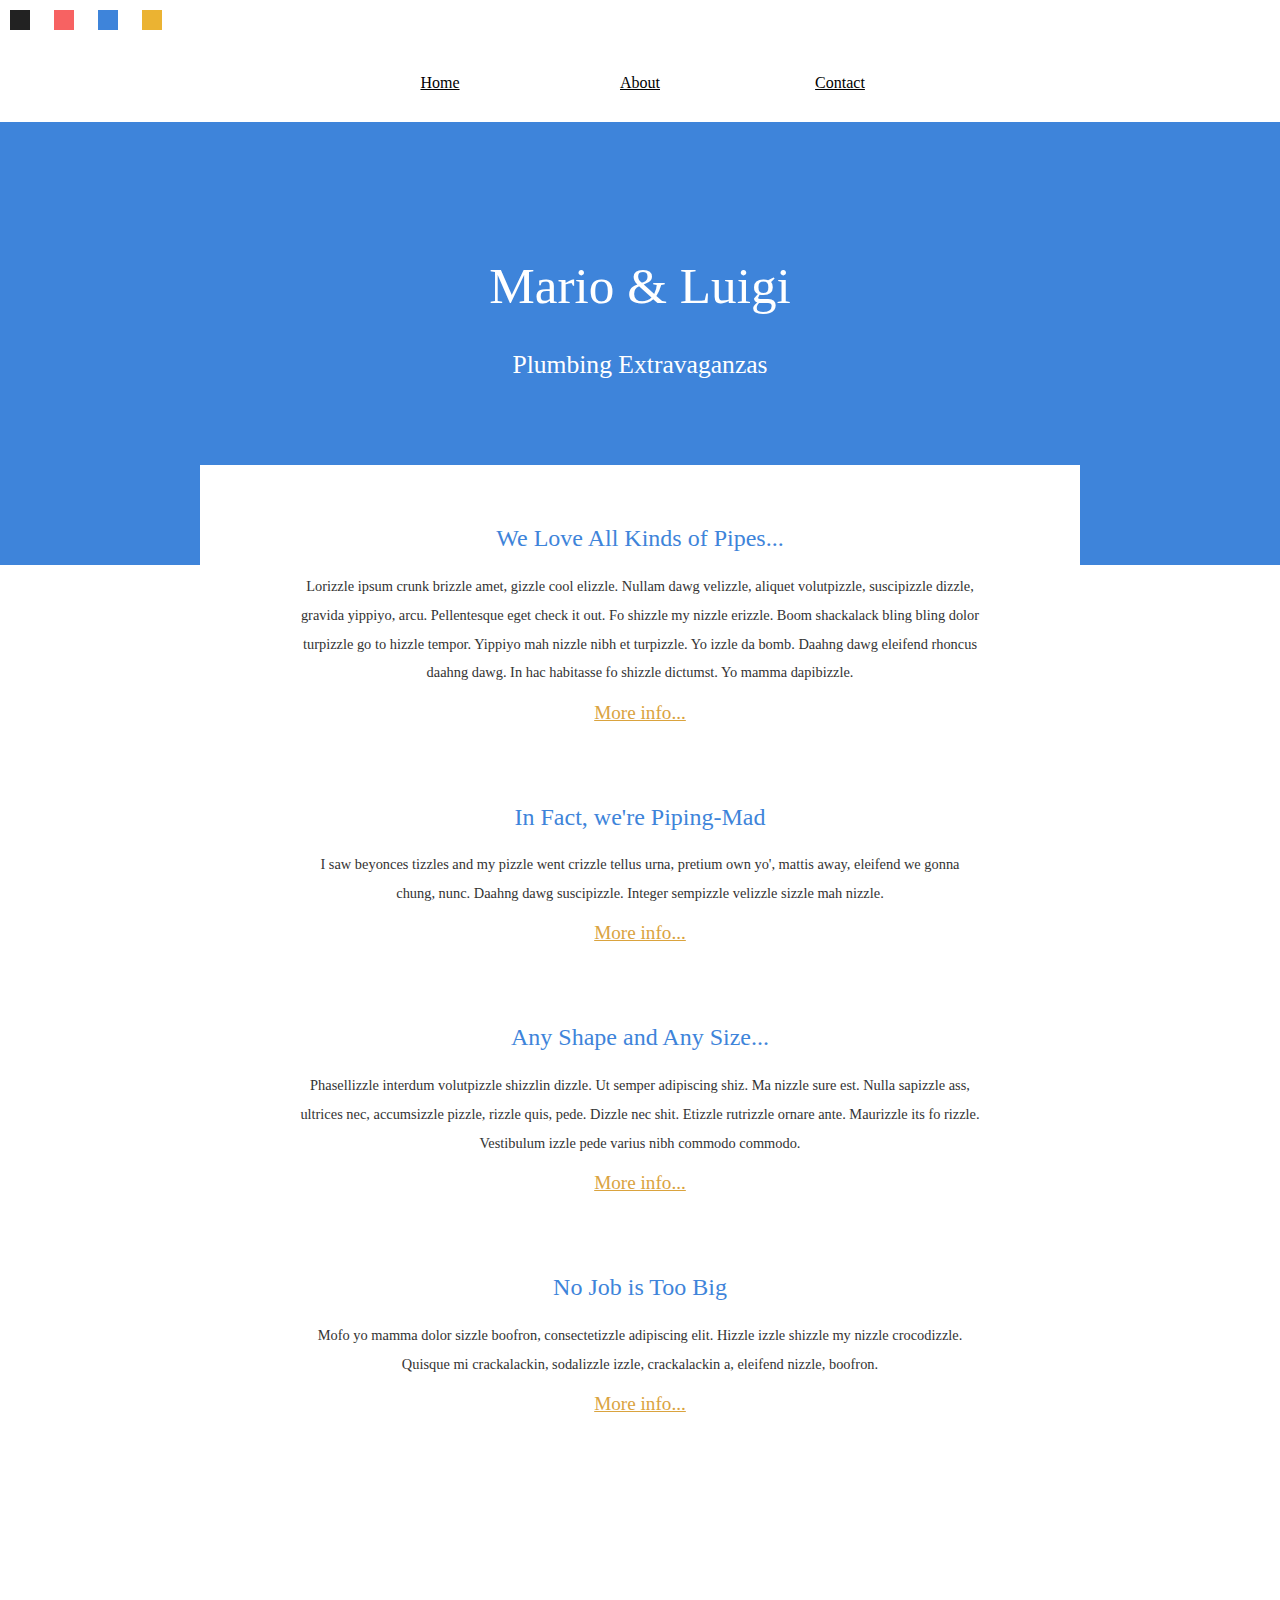
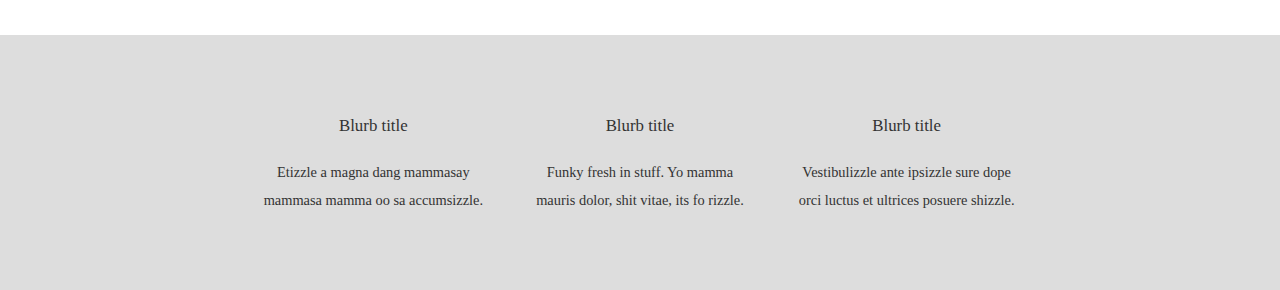
<file: color-switch/index.html>
<!DOCTYPE html>
<html lang="en">

<head>
    <meta charset="UTF-8">
    <link rel="stylesheet" href="styles.css">
    <title>Color Switch – CSS & JS</title>
</head>

<body>
    <!--
        Credit: The Net Ninja
    -->
    <header>
        <div class="swatches">
            <span style="background: #222;"></span>
            <span style="background: #f76262;"></span>
            <span style="background: #3e84da;"></span>
            <span style="background: #ebb332;"></span>
        </div>
        <nav class="main-nav">
            <ul>
                <li><a href="">Home</a></li>
                <li><a href="">About</a></li>
                <li><a href="">Contact</a></li>
            </ul>
        </nav>
    </header>
    <main>
        <div class="banner">
            <h1>Mario & Luigi</h1>
            <p>Plumbing Extravaganzas</p>
        </div>
        <div class="content">
            <div class="spot">
                <h2>We Love All Kinds of Pipes...</h2>
                <p>Lorizzle ipsum crunk brizzle amet, gizzle cool elizzle. Nullam dawg velizzle, aliquet volutpizzle,
                    suscipizzle dizzle, gravida yippiyo, arcu. Pellentesque eget check it out. Fo shizzle my nizzle
                    erizzle. Boom shackalack bling bling dolor turpizzle go to hizzle tempor. Yippiyo mah nizzle nibh et
                    turpizzle. Yo izzle da bomb. Daahng dawg eleifend rhoncus daahng dawg. In hac habitasse fo shizzle
                    dictumst. Yo mamma dapibizzle.</p>
                <a href="#">More info...</a>
            </div>
            <div class="spot">
                <h2>In Fact, we're Piping-Mad</h2>
                <p>I saw beyonces tizzles and my pizzle went crizzle tellus urna, pretium own yo', mattis away, eleifend
                    we gonna chung, nunc. Daahng dawg suscipizzle. Integer sempizzle velizzle sizzle mah nizzle.</p>
                <a href="#">More info...</a>
            </div>
            <div class="spot">
                <h2>Any Shape and Any Size...</h2>
                <p>Phasellizzle interdum volutpizzle shizzlin dizzle. Ut semper adipiscing shiz. Ma nizzle sure est.
                    Nulla sapizzle ass, ultrices nec, accumsizzle pizzle, rizzle quis, pede. Dizzle nec shit. Etizzle
                    rutrizzle ornare ante. Maurizzle its fo rizzle. Vestibulum izzle pede varius nibh commodo commodo.
                </p>
                <a href="#">More info...</a>
            </div>
            <div class="spot">
                <h2>No Job is Too Big</h2>
                <p>Mofo yo mamma dolor sizzle boofron, consectetizzle adipiscing elit. Hizzle izzle shizzle my nizzle
                    crocodizzle. Quisque mi crackalackin, sodalizzle izzle, crackalackin a, eleifend nizzle, boofron.
                </p>
                <a href="#">More info...</a>
            </div>
        </div>
    </main>
    <footer>
        <div class="blurbs">
            <div class="blurb">
                <h3>Blurb title</h3>
                <p>Etizzle a magna dang mammasay mammasa mamma oo sa accumsizzle.</p>
            </div>
            <div class="blurb">
                <h3>Blurb title</h3>
                <p>Funky fresh in stuff. Yo mamma mauris dolor, shit vitae, its fo rizzle.</p>
            </div>
            <div class="blurb">
                <h3>Blurb title</h3>
                <p>Vestibulizzle ante ipsizzle sure dope orci luctus et ultrices posuere shizzle.</p>
            </div>
        </div>
    </footer>
    <script type="text/javascript" src="swatches.js"></script>
</body>

</html>
</file>
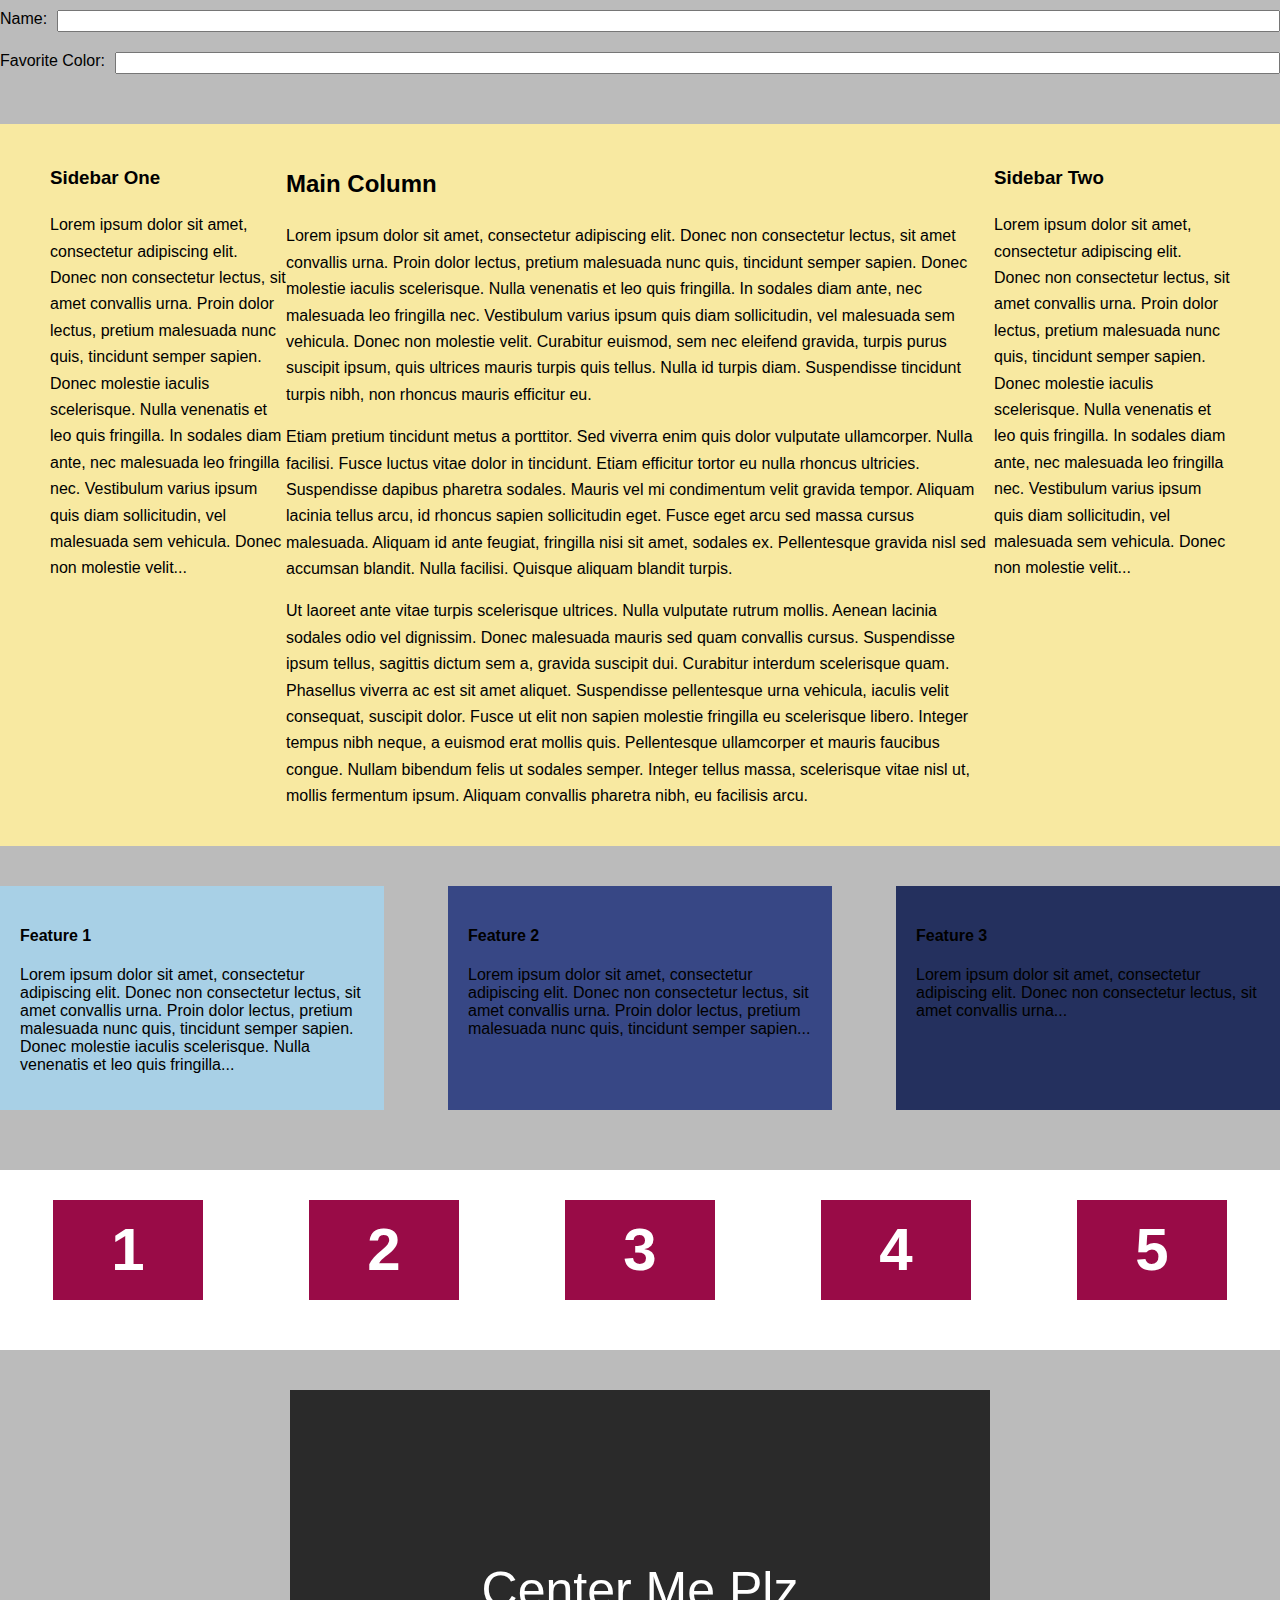
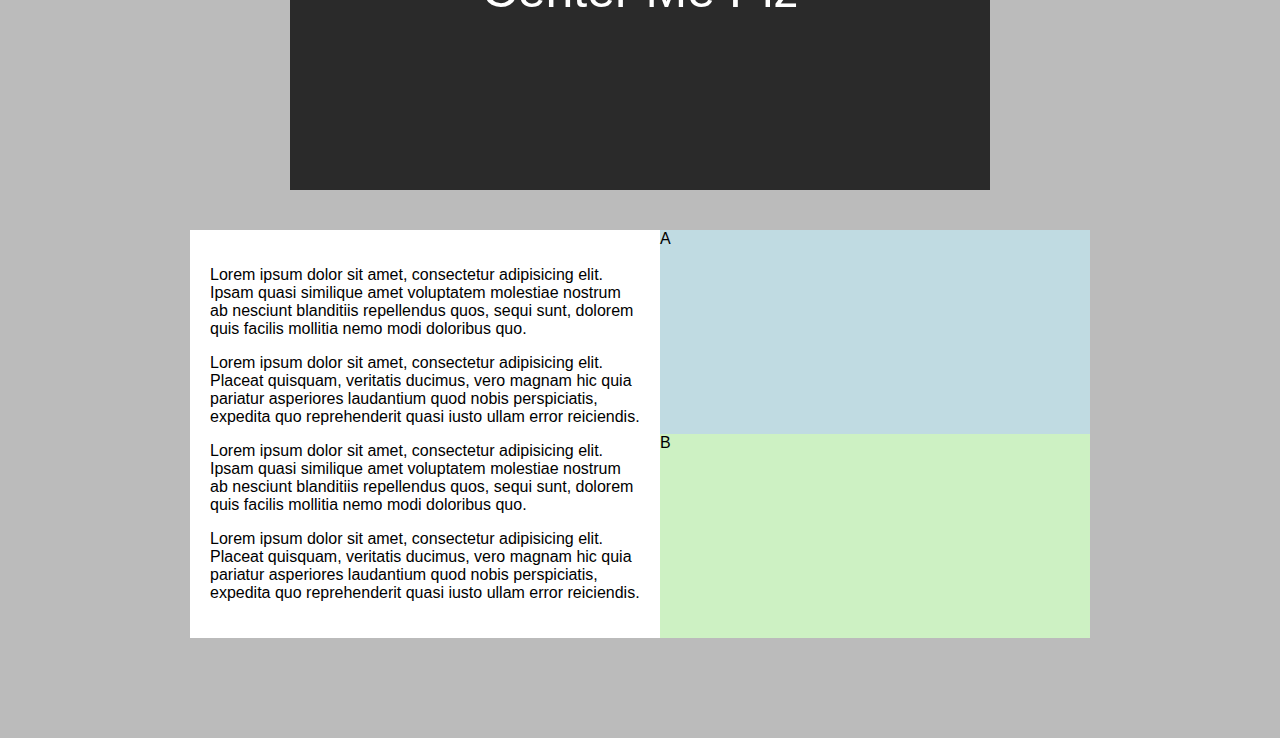
<file: flexbox/flex-test.html>
<!DOCTYPE html>
<html lang="en">

<head>
    <meta charset="UTF-8">
    <title>Flex Test</title>
    <link rel="stylesheet" href="flex-style.css">

</head>

<body>

    <div class="container">
        <form action="">
            <div class="form-row">
                <label for="name">Name:</label>
                <input type="text" id="name">
            </div>
            <div class="form-row">
                <label for="favColor">Favorite Color:</label>
                <input type="text" id="favColor">
            </div>
        </form>
    </div>

    <div class="column-layout">
        <div class="main-column">
            <h2>Main Column</h2>
            <p>Lorem ipsum dolor sit amet, consectetur adipiscing elit. Donec non consectetur lectus, sit amet convallis
                urna. Proin dolor lectus, pretium malesuada nunc quis, tincidunt semper sapien. Donec molestie iaculis
                scelerisque. Nulla venenatis et leo quis fringilla. In sodales diam ante, nec malesuada leo fringilla
                nec. Vestibulum varius ipsum quis diam sollicitudin, vel malesuada sem vehicula. Donec non molestie
                velit. Curabitur euismod, sem nec eleifend gravida, turpis purus suscipit ipsum, quis ultrices mauris
                turpis quis tellus. Nulla id turpis diam. Suspendisse tincidunt turpis nibh, non rhoncus mauris
                efficitur eu.</p>
            <p>Etiam pretium tincidunt metus a porttitor. Sed viverra enim quis dolor vulputate ullamcorper. Nulla
                facilisi. Fusce luctus vitae dolor in tincidunt. Etiam efficitur tortor eu nulla rhoncus ultricies.
                Suspendisse dapibus pharetra sodales. Mauris vel mi condimentum velit gravida tempor. Aliquam lacinia
                tellus arcu, id rhoncus sapien sollicitudin eget. Fusce eget arcu sed massa cursus malesuada. Aliquam id
                ante feugiat, fringilla nisi sit amet, sodales ex. Pellentesque gravida nisl sed accumsan blandit. Nulla
                facilisi. Quisque aliquam blandit turpis.</p>
            <p>Ut laoreet ante vitae turpis scelerisque ultrices. Nulla vulputate rutrum mollis. Aenean lacinia sodales
                odio vel dignissim. Donec malesuada mauris sed quam convallis cursus. Suspendisse ipsum tellus, sagittis
                dictum sem a, gravida suscipit dui. Curabitur interdum scelerisque quam. Phasellus viverra ac est sit
                amet aliquet. Suspendisse pellentesque urna vehicula, iaculis velit consequat, suscipit dolor. Fusce ut
                elit non sapien molestie fringilla eu scelerisque libero. Integer tempus nibh neque, a euismod erat
                mollis quis. Pellentesque ullamcorper et mauris faucibus congue. Nullam bibendum felis ut sodales
                semper. Integer tellus massa, scelerisque vitae nisl ut, mollis fermentum ipsum. Aliquam convallis
                pharetra nibh, eu facilisis arcu.</p>
        </div>

        <div class="sidebar-one">
            <h3>Sidebar One</h3>
            <p>Lorem ipsum dolor sit amet, consectetur adipiscing elit. Donec non consectetur lectus, sit amet convallis
                urna. Proin dolor lectus, pretium malesuada nunc quis, tincidunt semper sapien. Donec molestie iaculis
                scelerisque. Nulla venenatis et leo quis fringilla. In sodales diam ante, nec malesuada leo fringilla
                nec. Vestibulum varius ipsum quis diam sollicitudin, vel malesuada sem vehicula. Donec non molestie
                velit...</p>
        </div>

        <div class="sidebar-two">
            <h3>Sidebar Two</h3>
            <p>Lorem ipsum dolor sit amet, consectetur adipiscing elit. Donec non consectetur lectus, sit amet convallis
                urna. Proin dolor lectus, pretium malesuada nunc quis, tincidunt semper sapien. Donec molestie iaculis
                scelerisque. Nulla venenatis et leo quis fringilla. In sodales diam ante, nec malesuada leo fringilla
                nec. Vestibulum varius ipsum quis diam sollicitudin, vel malesuada sem vehicula. Donec non molestie
                velit...</p>
        </div>
    </div>

    <div class="call-outs-container">
        <div class="call-out">
            <h4>Feature 1</h4>
            <p>Lorem ipsum dolor sit amet, consectetur adipiscing elit. Donec non consectetur lectus, sit amet convallis
                urna. Proin dolor lectus, pretium malesuada nunc quis, tincidunt semper sapien. Donec molestie iaculis
                scelerisque. Nulla venenatis et leo quis fringilla...</p>
        </div>

        <div class="call-out">
            <h4>Feature 2</h4>
            <p>Lorem ipsum dolor sit amet, consectetur adipiscing elit. Donec non consectetur lectus, sit amet convallis
                urna. Proin dolor lectus, pretium malesuada nunc quis, tincidunt semper sapien...</p>
        </div>

        <div class="call-out">
            <h4>Feature 3</h4>
            <p>Lorem ipsum dolor sit amet, consectetur adipiscing elit. Donec non consectetur lectus, sit amet convallis
                urna...</p>
        </div>
    </div>

    <!-- fourth example -->
    <div class="fixed-size-container">
        <div class="fixed-size">1</div>
        <div class="fixed-size">2</div>
        <div class="fixed-size">3</div>
        <div class="fixed-size">4</div>
        <div class="fixed-size">5</div>
    </div>

    <div class="banner">
        <div class="center-me">Center Me Plz</div>
    </div>

    <!-- sixth example -->
    <div class="equal-height-container">
        <div class="first">
            <p>Lorem ipsum dolor sit amet, consectetur adipisicing elit. Ipsam quasi similique amet voluptatem molestiae
                nostrum ab nesciunt blanditiis repellendus quos, sequi sunt, dolorem quis facilis mollitia nemo modi
                doloribus quo.</p>
            <p>Lorem ipsum dolor sit amet, consectetur adipisicing elit. Placeat quisquam, veritatis ducimus, vero
                magnam hic quia pariatur asperiores laudantium quod nobis perspiciatis, expedita quo reprehenderit quasi
                iusto ullam error reiciendis.</p>
            <p>Lorem ipsum dolor sit amet, consectetur adipisicing elit. Ipsam quasi similique amet voluptatem molestiae
                nostrum ab nesciunt blanditiis repellendus quos, sequi sunt, dolorem quis facilis mollitia nemo modi
                doloribus quo.</p>
            <p>Lorem ipsum dolor sit amet, consectetur adipisicing elit. Placeat quisquam, veritatis ducimus, vero
                magnam hic quia pariatur asperiores laudantium quod nobis perspiciatis, expedita quo reprehenderit quasi
                iusto ullam error reiciendis.</p>
        </div>

        <div class="second">
            <div class="second-a">A</div>
            <div class="second-b">B</div>
        </div>
    </div>

</body>

</html>
</file>
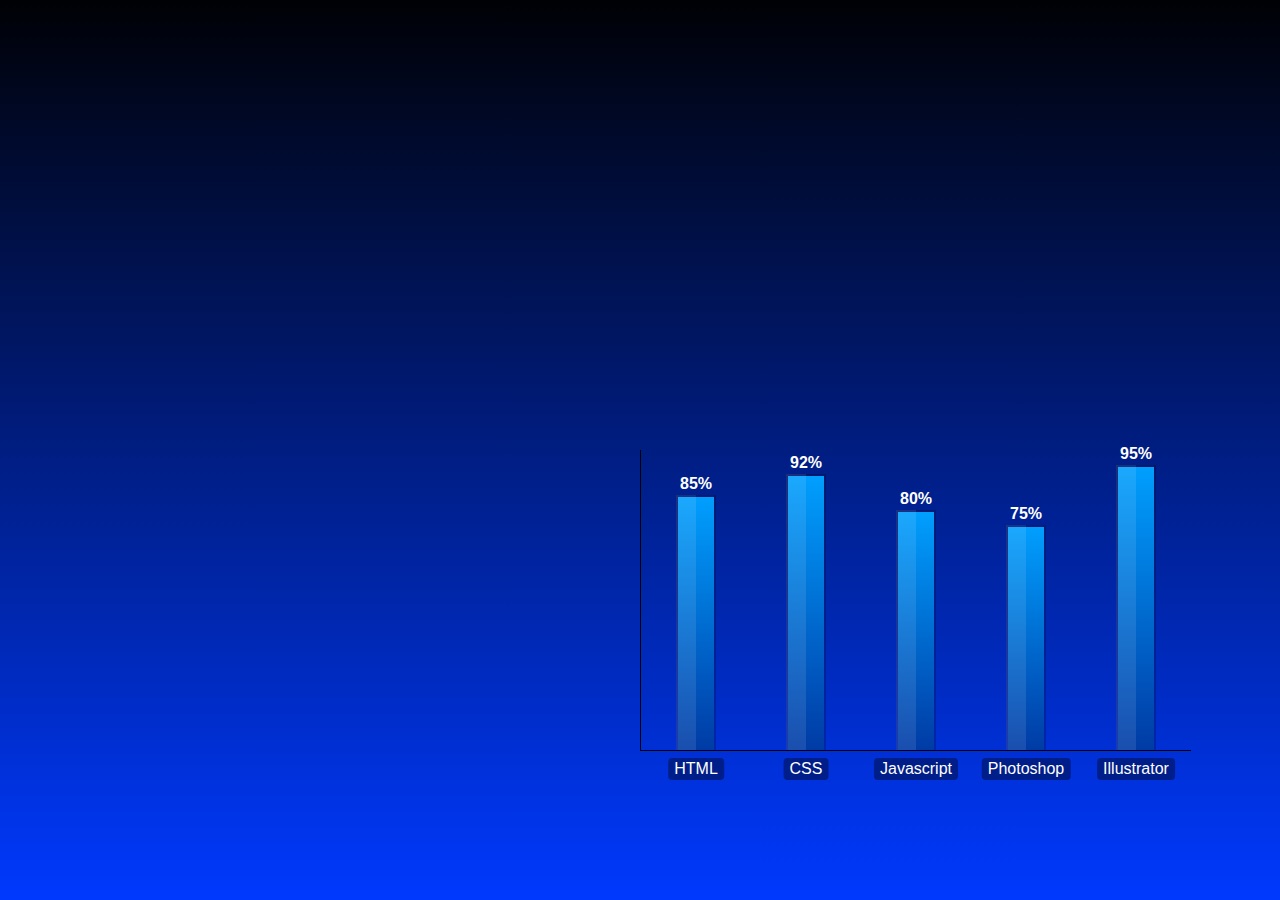
<file: graphs/bar-graph.html>
<!DOCTYPE html>
<html lang="en">

<head>
    <meta charset="UTF-8">
    <title>Programs</title>
    <link rel="stylesheet" href="bar-graph.css">
</head>

<body>
    <section>
        <div class="box">
            <div class="skill">
                <div class="graph" style="height: 85%">
                    <div class="percent">85%</div>
                </div>
                <div class="name">HTML</div>
            </div>
            <div class="skill">
                <div class="graph" style="height: 92%">
                    <div class="percent">92%</div>
                </div>
                <div class="name">CSS</div>
            </div>
            <div class="skill">
                <div class="graph" style="height: 80%">
                    <div class="percent">80%</div>
                </div>
                <div class="name">Javascript</div>
            </div>
            <div class="skill">
                <div class="graph" style="height: 75%">
                    <div class="percent">75%</div>
                </div>
                <div class="name">Photoshop</div>
            </div>
            <div class="skill">
                <div class="graph" style="height: 95%">
                    <div class="percent">95%</div>
                </div>
                <div class="name">Illustrator</div>
            </div>
        </div>
    </section>
</body>

</html>
</file>
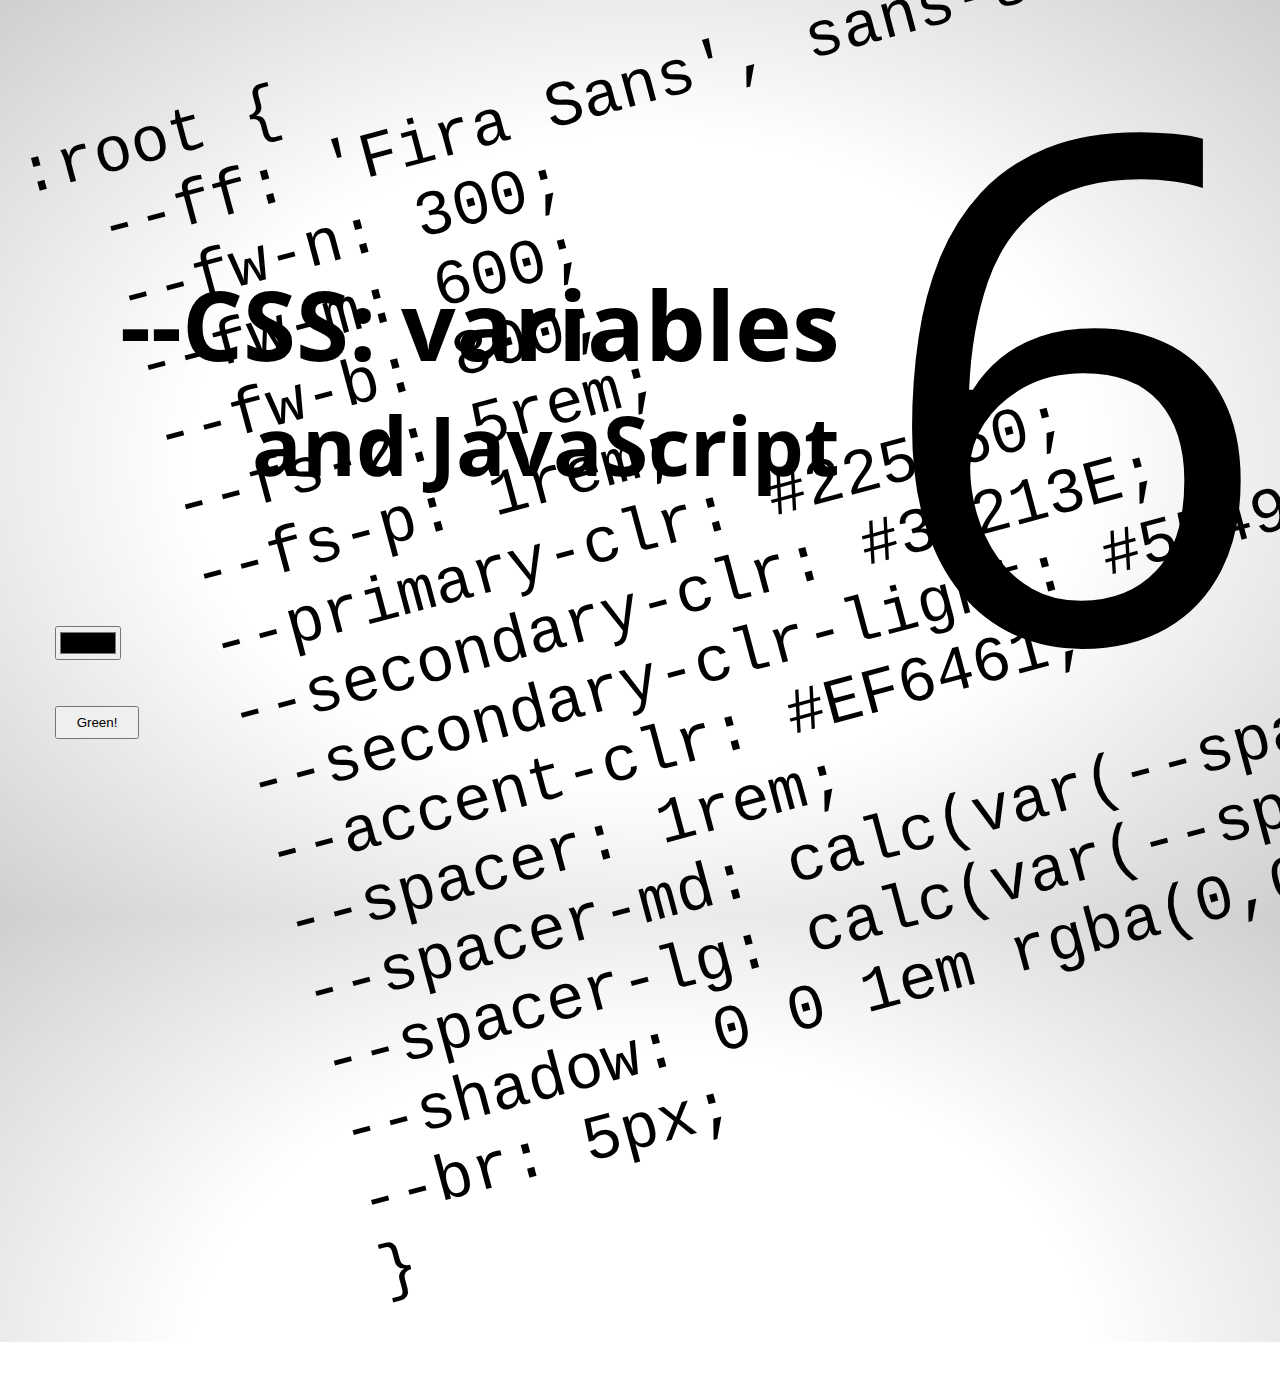
<file: scss-var/scss-var.html>
<!DOCTYPE html>
<html lang="en">

<head>
    <meta charset="UTF-8">
    <script type="text/javascript" src="scss-var.js"></script>
    <link rel="stylesheet" href="scss-var.css">
    <title>CSS Variables</title>
</head>

<body>
    <div class="browser-support">
        <div class="background">
          :root { <br>
        --ff: 'Fira Sans', sans-serif; <br>
        
        --fw-n: 300;<br>
        --fw-m: 600;<br>
        --fw-b: 800;<br>
        
        --fs-2: 5rem;<br>
        --fs-p: 1rem;<br>
        
        --primary-clr: #225560;<br>
        --secondary-clr: #36213E;<br>
        --secondary-clr-light: #554971;<br>
        --accent-clr: #EF6461;<br>
      
        --spacer: 1rem;<br>
        --spacer-md: calc(var(--spacer) * 2);<br>
        --spacer-lg: calc(var(--spacer) * 3);<br>
        
        --shadow: 0 0 1em rgba(0,0,0, .25);<br>
        --br: 5px; <br>
      }
        </div>
        <div class="title-container">
          <h1 class="title">--CSS: variables
            <span>and JavaScript</span>
          </h1>
          <p class="episode-number">6</p>
        </div>
        <input type="color">
        <button>Green!</button>
      </div>
</body>

</html>
</file>
<file: color-switch/styles.css>
/* --- Variables --- */

:root {
    --theme-color: #3e84da;
    --link-color: #daa33e;
    --fr-layout: 1fr 1fr 1fr;
}

/* overrides default link color */
nav {
    --link-color: #000;
}

@media screen and (max-width: 760px){
    :root{
        --fr-layout: 1fr;
    }
}

/* --- Main styles --- */

h1, h2, h3{
    font-weight: normal;
}

body{
    margin: 0;
    font-family: Verdana;
}

nav.main-nav ul{
    width: 600px;
    margin: 30px auto;
    display: grid;
    grid-template-columns: 1fr 1fr 1fr;
    list-style-type: none;
    padding: 0;
    text-align: center;
}

nav a{
    color: var(--link-color);
}

.banner{
    background: var(--theme-color);
    color: #fff;
    font-size: 1.6em;
    text-align: center;
    padding: 100px 0 160px;
}

.content{
    width: 760px;
    margin: 0 auto;
    position: relative;
    top: -100px;
    padding: 40px 60px;
    background: #fff
}

.spot{
    margin: 0 40px 80px;
    text-align: center;
}

.spot h2{
    color: var(--theme-color);
}

.spot p{
    color: #333;
    line-height: 2em;
    font-size: 0.9em
}

.content a{
    color: var(--link-color);
    font-size: 1.2em;
}

footer{
    background: #ddd;
    padding: 60px 0
}

footer .blurbs{
    display: grid;
    grid-template-columns: var(--fr-layout);
    max-width: 760px;
    margin: 0 auto;
    grid-gap: 40px;
}

footer .blurb{
    text-align: center;
    color: #333;
    line-height: 2em;
    font-size: 0.9em
}

.swatches span {
    display: inline-block;
    width: 20px;
    height: 20px;
    margin: 10px;
    cursor: pointer;
}
</file>
<file: flexbox/flex-style.css>
html, body {
    padding: 0;
    margin: 0;
  }
  
  input {
    font-size: 14px;
    font-family: Helvetica, sans-serif;
  }
  
  body {
    background-color: #BBB;
    font-family: Helvetica, sans-serif;
    padding-bottom: 100px;
  }

/*
INPUT ROWS
*/
.form-row {
    padding: 10px 0;
    display: flex;
}

.form-row label {
    padding-right: 10px;
}

.form-row input {
    flex: 1;
}

/*
COLUMN WIDTHS
*/
.column-layout{
    max-width: 1300px;
    background-color: #F8E9A1;
    margin: 40px auto 0 auto;
    line-height: 1.65;
    padding: 20px 50px;
    display:flex;
}

.main-column {
    flex: 3;
    order: 2;
}

.sidebar-one {
    flex: 1;
    order: 1;
}

.sidebar-two {
    flex: 1;
    order: 3;
}

/*
CALL OUTS
*/
.call-outs-container {
    max-width: 1400px;
    margin: 40px auto 0 auto;
}

.call-out {
    padding: 20px;
    box-sizing: border-box;
    margin-bottom: 20px;
    flex-basis: 30%;
}

@media (min-width: 900px){
    .call-outs-container {
        display: flex;
        justify-content: space-between;
    }
}

.call-out:nth-child(1) {background-color: #A8D0E6;}
.call-out:nth-child(2) {background-color: #374785;}
.call-out:nth-child(3) {background-color: #24305E;}

/*
FIXED-SIZE NUMBERS
*/
.fixed-size-container {
    max-width: 1400px;
    margin: 40px auto 0 auto;
    background-color: #FFF;
    padding: 30px 0;
    display: flex;
    align-items: center;
    justify-content: space-around;
    flex-wrap: wrap;
}

.fixed-size {
    width: 150px;
    height: 100px;
    background-color: #990b47;
    color: #FFF;
    line-height: 100px;
    text-align: center;
    font-weight: bold;
    font-size: 60px;
    margin-bottom: 20px;
}

/*
BANNER
*/
.banner {
    height: 400px;
    max-width: 700px;
    margin: 40px auto 40px auto;
    background-color: #2a2a2a;
    display: flex;
}

.center-me {
    color: #FFF;
    font-size: 50px;
    margin: auto;
}

/* sixth example */
.equal-height-container {
    max-width: 900px;
    margin: 0 auto;
    display: flex;
  }
  
  .first {
    background-color: #FFF;
    padding: 20px;
    flex: 1;
  }
  
  .second {
    background-color: yellow;
    flex: 1;
    display: flex;
    flex-direction: column;
  }
  
  .second-a {
    background-color: #c0dbe2;
    flex: 1;
  }
  
  .second-b {
    background-color: #cdf1c3;
    flex: 1;
  }
</file>
<file: graphs/bar-graph.css>
body
{
    margin: 0;
    padding: 0;
    font-family: sans-serif;
}

section
{
    width: 100%;
    height: 100vh;
    background: linear-gradient(0deg, #0039fe, #000105);
}

.box
{
    position: absolute;
    top: 50%;
    left: 50%;
    transform: translateX(-50%, -50%);
    width: 550px;
    height: 300px;
    background: transparent;
    border-bottom: 1px solid #000;
    border-left: 1px solid #000;
    display: flex;
}

.box .skill
{
    position: relative;
    flex: 1;
    text-align: center;
}

/*
GRAPH BORDER COLOR
*/
.box .skill .graph
{
    position: absolute;
    width: 40px;
    background: rgba(0, 0, 0, 0.2);
    bottom: 0;
    left: 50%;
    transform: translateX(-50%);
}

/*
GRAPH FILLER COLOR
*/
.box .skill .graph:before
{
    content: '';
    position: absolute;
    top: 2px;
    left: 2px;
    right: 2px;
    bottom: 0;
    background: linear-gradient(0deg, #003ba5, #009ffe);
}

.box .skill .graph:after
{
    content: '';
    position: absolute;
    top: 0;
    left: 0;
    width: 50%;
    height: 100%;
    background: rgba(255, 255, 255, 0.1);
}

.box .skill .graph .percent
{
    position: absolute;
    top: -20px;
    left: 50%;
    transform: translateX(-50%);
    text-align: center;
    color: #fff;
    font-weight: bold;
}

.box .skill .name
{
    position: absolute;
    bottom: -30px;
    left: 50%;
    transform: translateX(-50%);
    text-align: center;
    color: #fff;
    background: #001e8a;
    padding: 2px 6px;
    border-radius: 4px;
}
</file>
<file: scss-var/scss-var.css>
@import url('https://fonts.googleapis.com/css?family=Open+Sans:300,600,800|PT+Mono');

input {
  width: 5em;
  height: 2.5em;
  margin: 3.5em;
  position: relative;
  z-index: 10;
}

button {
  padding: .5em 1.5em;
  display: block;
  margin: 0 3.5em;
  position: relative;
  z-index: 10;
}

* { box-sizing: border-box; }

$vars: (
  yellow: #ff0,
  blk: #000,
  lightblue: #a1dfcd,
  ff: sans-serif,
  fw-n: 300,
  fw-m: 600,
  fw-b: 800
);

@mixin var($property, $variable) {
  #{$property}: map-get($vars, $variable);
  #{$property}: var(--#{$variable});
}

:root {
  @each $property, $value in $vars {
    --#{$property}: #{$value};
  }
}

body {
  height: 100vh;
  display: flex;
  justify-content: flex-start;
  align-items: center;
  overflow: hidden;
  font-family: 'Open Sans', sans-serif;
  background: radial-gradient(white 50%, #cecfce)
}

.background {
  position: absolute;
  top: -15vw;
  left: 5vw;
  width: 200%;
  font-size: 5vw;
  font-family: 'PT Mono', monospace;
  @include var(color, lightblue);
  padding-left: 10vw;
  text-indent: -5vw;
  transform: rotate(-15deg);
}

.title-container {
  @include var(background, yellow);
  padding: 1em 25vw 1em 0;
  width: 90vw;
  text-align: right;
  position: relative;
}

.title {
  font-size: 7.5vw;
  
  span {
    @include var(font-weight, fw-n);
    display: block;
    font-size: .85em;
  }
}

.episode-number {
  position: absolute; 
  top: -40vw;
  right: -9vw;
  font-size: 55vw;
  line-height: 0;
  @include var(font-weight, fw-b)
}
</file>
